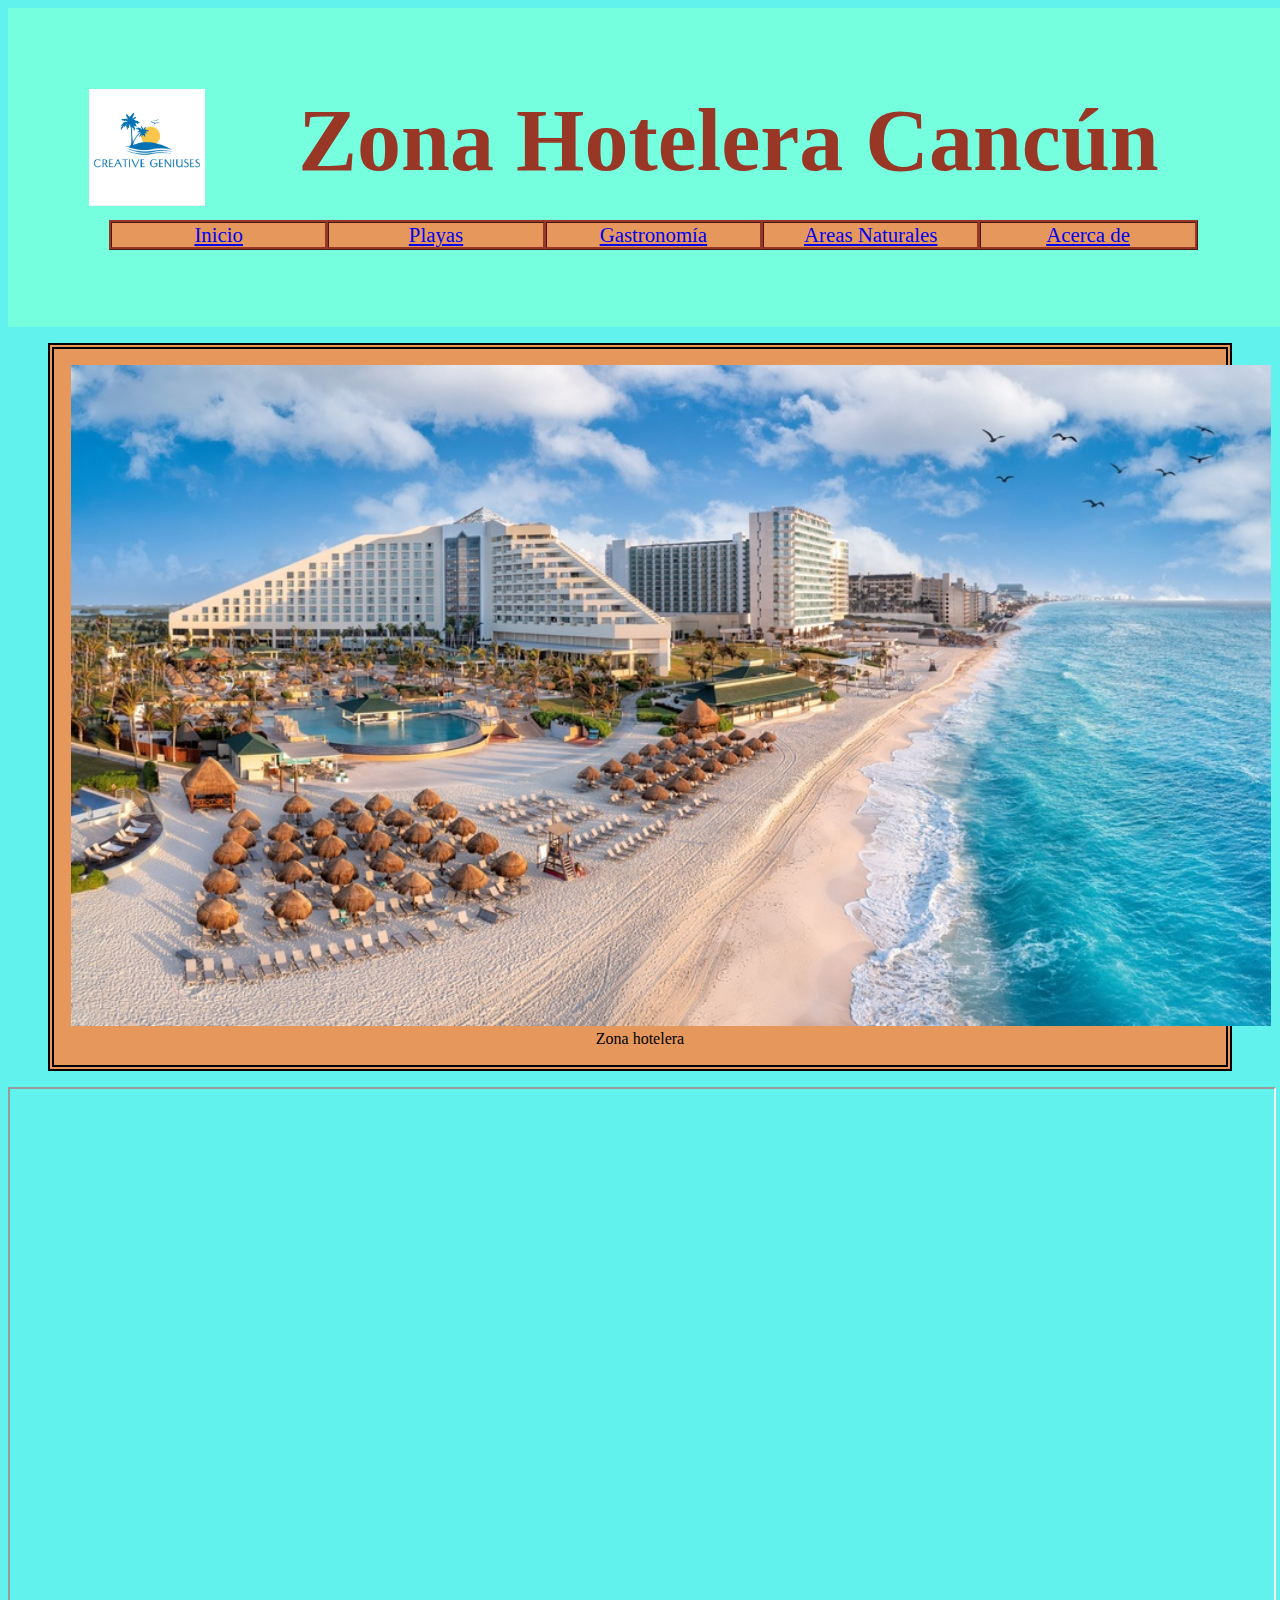
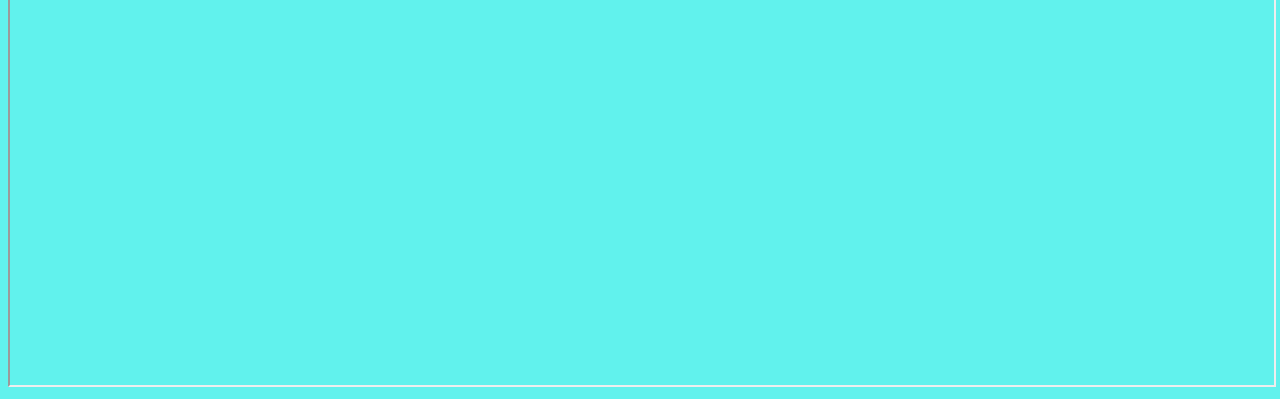
<file: index.html>
<!Doctype html>

<html lang="es">
    <head>
        <title>Zona hotelera de Cancún</title>
        <link rel="icon" href="imagenes/icono.png">
        <meta charset="utf-8">
        <link rel="stylesheet" href="estilos/estilosindex.css">
    </head>
    
    <body>
        <header>
            <div id="cabecera">
            <h1 id="Titulo">Zona Hotelera Cancún</h1>
            
            <img src="imagenes/logo.png" id="logo">
                </div>
            <nav >
                <ul id="Barra">
                    <li class="ElementosBarra"><a href="Inicio.html" target="MarcoPrincipal">Inicio</a></li>
                    <li class="ElementosBarra"><a href="playas.html" target="MarcoPrincipal">Playas</a></li>
                    <li class="ElementosBarra"><a href="Gastronomia.html" target="MarcoPrincipal">Gastronomía</a></li>
                    <li class="ElementosBarra"><a href="AreasNaturales.html" target="MarcoPrincipal">Areas Naturales</a></li>
                    <li class="ElementosBarra"><a href="acercade.html" target="MarcoPrincipal">Acerca de</a></li>
                </ul>
            </nav>
            </header>
            
            <figure id="Imagen">
                <img src="imagenes/cenote/zona-hotelera-cancun.jpg" alt="Zona hotelera" width="1200px">
                <figcaption>Zona hotelera</figcaption>
            </figure>
                
        <main>
            <iframe name="MarcoPrincipal" ></iframe>
            
        </main>
        
        
    </body>

</html>
</file>
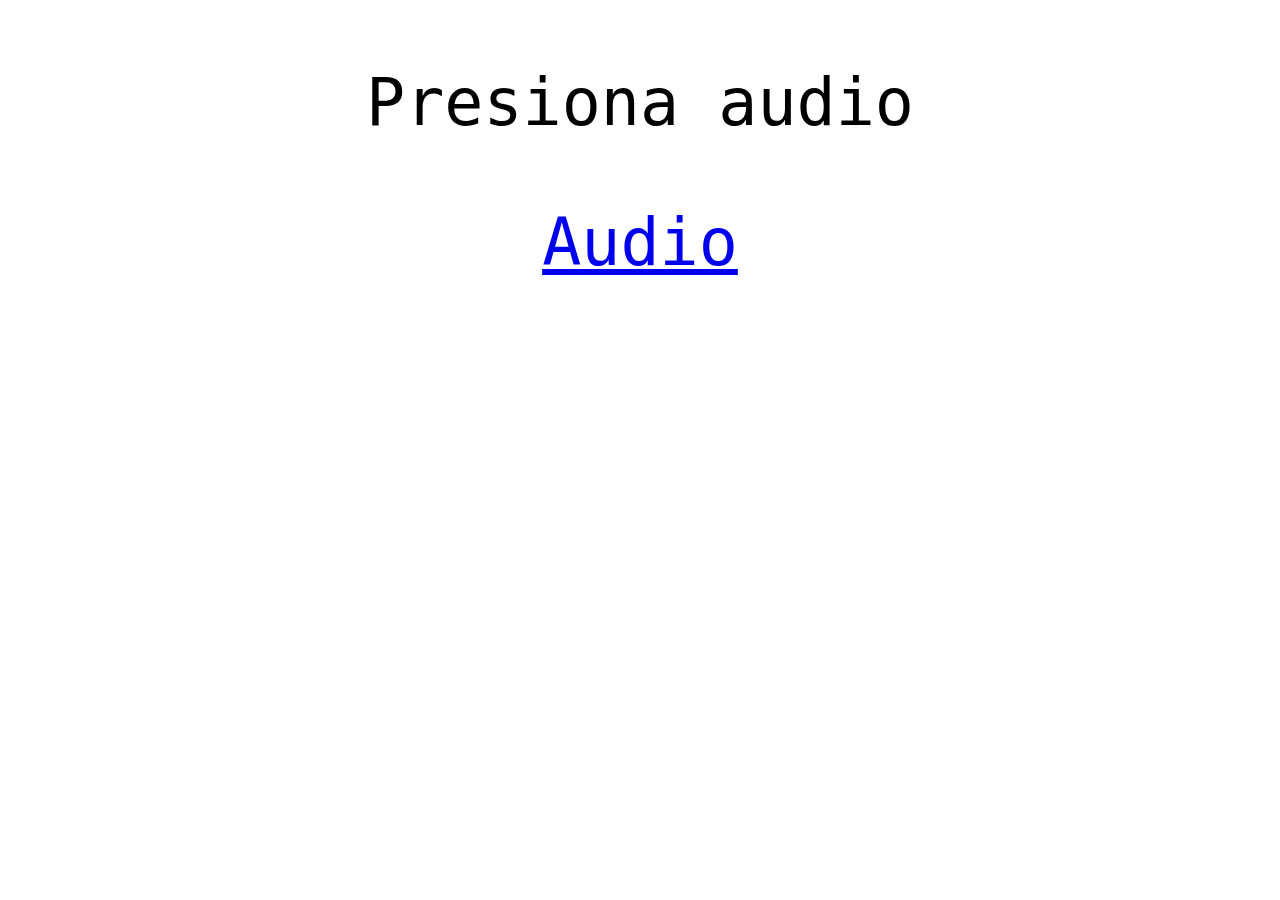
<file: acercade.html>
<!Doctype html>

<html lang="es">
    <head>
        <meta charset="utf-8">
        <link rel="stylesheet" href="estilos/acercade.css">
    </head>

    <body>
        <header id="arriba">
             <p>Presiona audio</p>
        </header>
       
    
        <main>
            <section id="audio">
                <a href="audio/xd.mp3">Audio</a>
                
            </section>
                
        </main>
        
    </body>
    
</html>
</file>
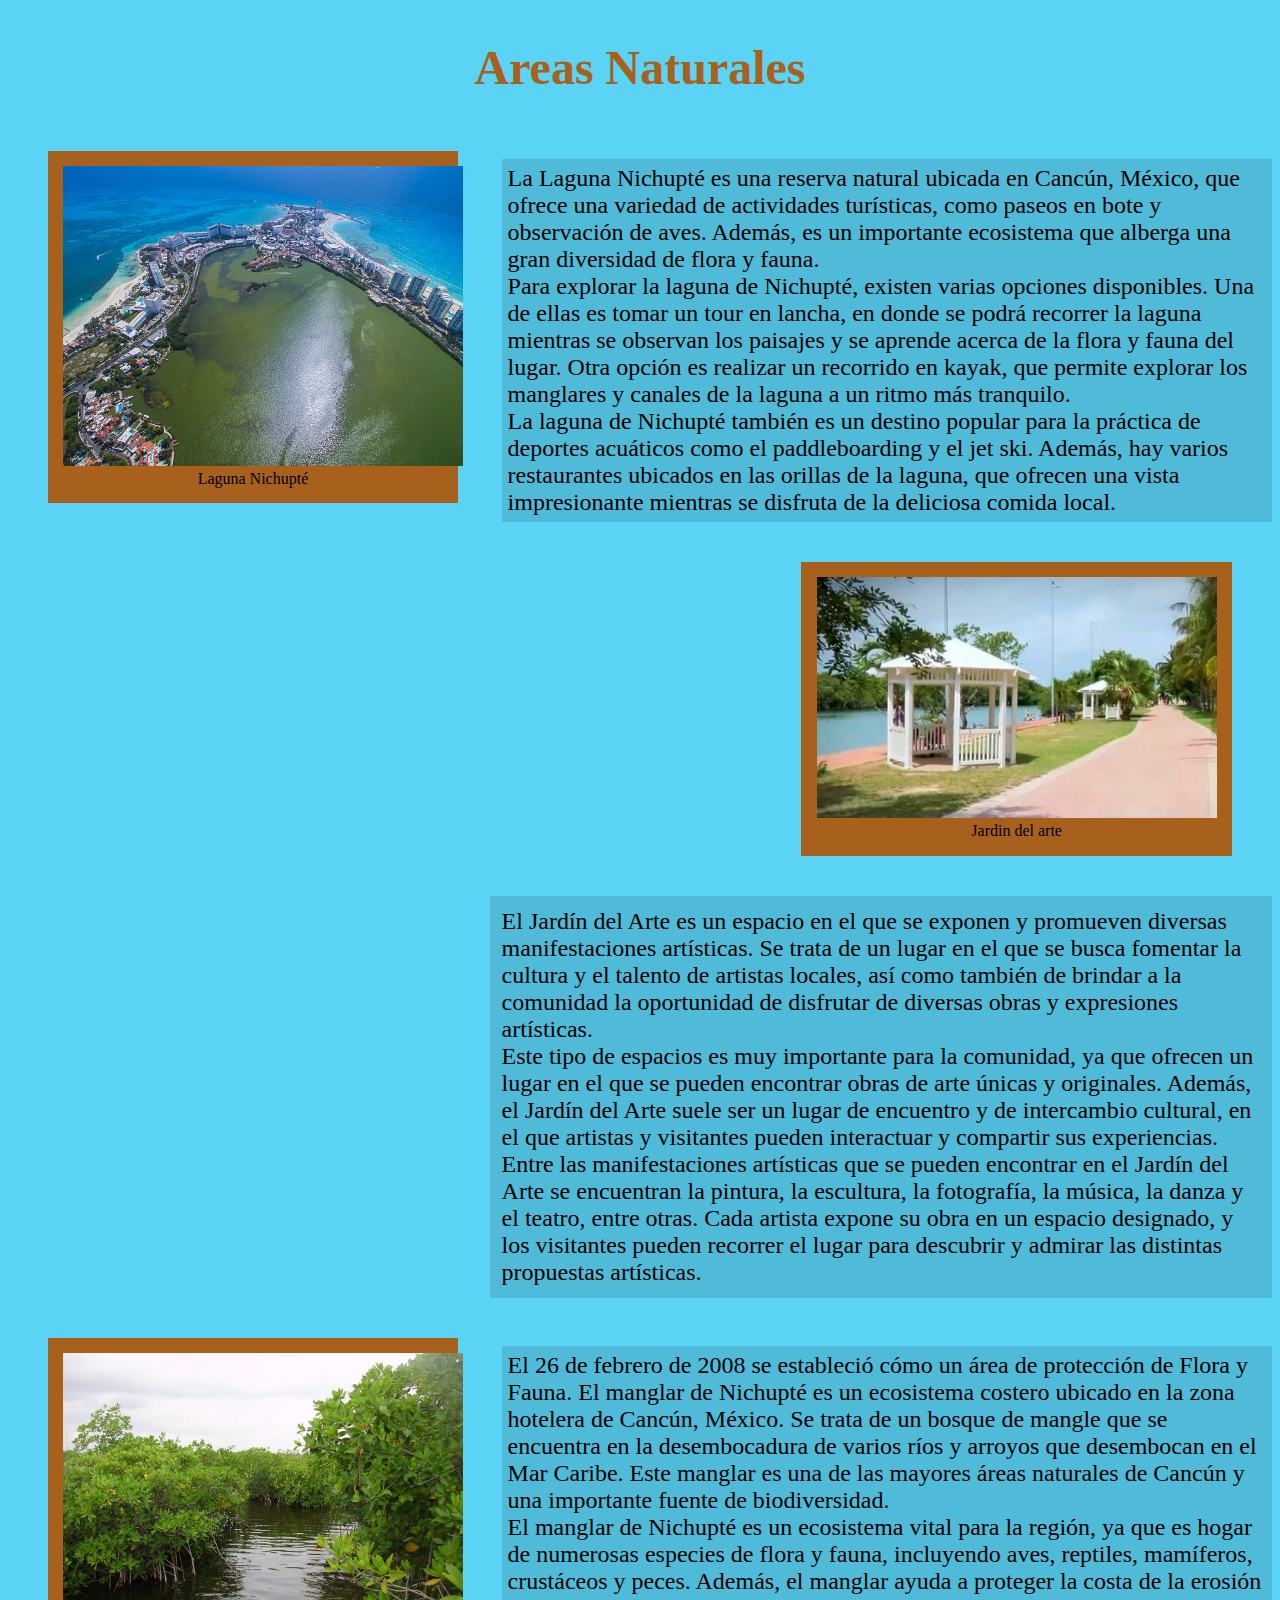
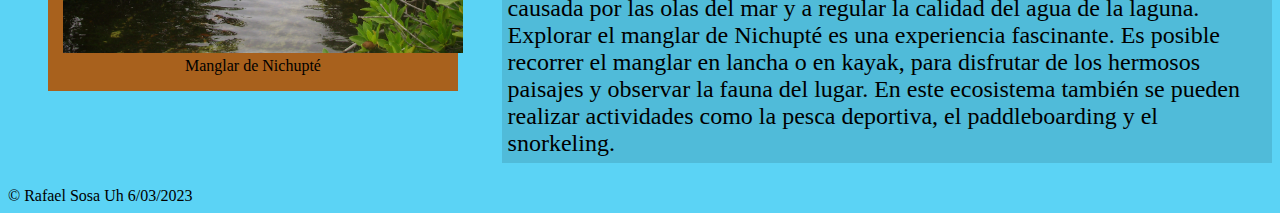
<file: AreasNaturales.html>
<!Doctype html>

<html lang="es">
    <head>
        <link rel="stylesheet" href="estilos/estilosareasnaturales.css">
        <meta charset="utf-8">
    </head>

    <body>
        <header>
        <h2>Areas Naturales</h2>
            
            
        </header>
        
        <main>
            <div id="seccion1">
                <figure class="Imagen">
                    <img  src="imagenes/cenote/laguna_nichupte.jpg" alt="nichupte" width="400px">
                    <figcaption>Laguna Nichupté</figcaption>
                </figure>
           
                <p class="parrafo">
                    La Laguna Nichupté es una reserva natural ubicada en Cancún, México, que ofrece una variedad de actividades turísticas, como paseos en bote y observación de aves. Además, es un importante ecosistema que alberga una gran diversidad de flora y fauna. <br>
                    
                    Para explorar la laguna de Nichupté, existen varias opciones disponibles. Una de ellas es tomar un tour en lancha, en donde se podrá recorrer la laguna mientras se observan los paisajes y se aprende acerca de la flora y fauna del lugar. Otra opción es realizar un recorrido en kayak, que permite explorar los manglares y canales de la laguna a un ritmo más tranquilo.<br>
               
                
               La laguna de Nichupté también es un destino popular para la práctica de deportes acuáticos como el paddleboarding y el jet ski. Además, hay varios restaurantes ubicados en las orillas de la laguna, que ofrecen una vista impresionante mientras se disfruta de la deliciosa comida local.</p>
                   
            </div>
            
            <div id="seccion2"> 
                <figure class="Imagen2">
                    <img src="imagenes/cenote/Jardin_del_arte.jpeg" alt="Jardin del arte" width="400px"> 
                    <figcaption>Jardin del arte</figcaption>
                </figure>
           
                <p class="parrafo2">El Jardín del Arte es un espacio en el que se exponen y promueven diversas manifestaciones artísticas. Se trata de un lugar en el que se busca fomentar la cultura y el talento de artistas locales, así como también de brindar a la comunidad la oportunidad de disfrutar de diversas obras y expresiones artísticas.<br>
                
               Este tipo de espacios es muy importante para la comunidad, ya que ofrecen un lugar en el que se pueden encontrar obras de arte únicas y originales. Además, el Jardín del Arte suele ser un lugar de encuentro y de intercambio cultural, en el que artistas y visitantes pueden interactuar y compartir sus experiencias.<br>

Entre las manifestaciones artísticas que se pueden encontrar en el Jardín del Arte se encuentran la pintura, la escultura, la fotografía, la música, la danza y el teatro, entre otras. Cada artista expone su obra en un espacio designado, y los visitantes pueden recorrer el lugar para descubrir y admirar las distintas propuestas artísticas. </p>

            </div>
            
            <div id="seccion3">
                <figure class="Imagen">
                    <img src="imagenes/cenote/Manglares_nichupte.jpg" alt="manglar" width="400px">
                    <figcaption>Manglar de Nichupté</figcaption>
                

                </figure>
              
                <p class="parrafo">El 26 de febrero de 2008 se estableció cómo un área de protección de Flora y Fauna. El manglar de Nichupté es un ecosistema costero ubicado en la zona hotelera de Cancún, México. Se trata de un bosque de mangle que se encuentra en la desembocadura de varios ríos y arroyos que desembocan en el Mar Caribe. Este manglar es una de las mayores áreas naturales de Cancún y una importante fuente de biodiversidad.<br>
                    El manglar de Nichupté es un ecosistema vital para la región, ya que es hogar de numerosas especies de flora y fauna, incluyendo aves, reptiles, mamíferos, crustáceos y peces. Además, el manglar ayuda a proteger la costa de la erosión causada por las olas del mar y a regular la calidad del agua de la laguna.<br>
                
               

Explorar el manglar de Nichupté es una experiencia fascinante. Es posible recorrer el manglar en lancha o en kayak, para disfrutar de los hermosos paisajes y observar la fauna del lugar. En este ecosistema también se pueden realizar actividades como la pesca deportiva, el paddleboarding y el snorkeling.</p>
              
            </div>
            
        </main>

    </body>
    
    <footer>
        &copy; Rafael Sosa Uh 6/03/2023
    
    </footer>
</html>
</file>
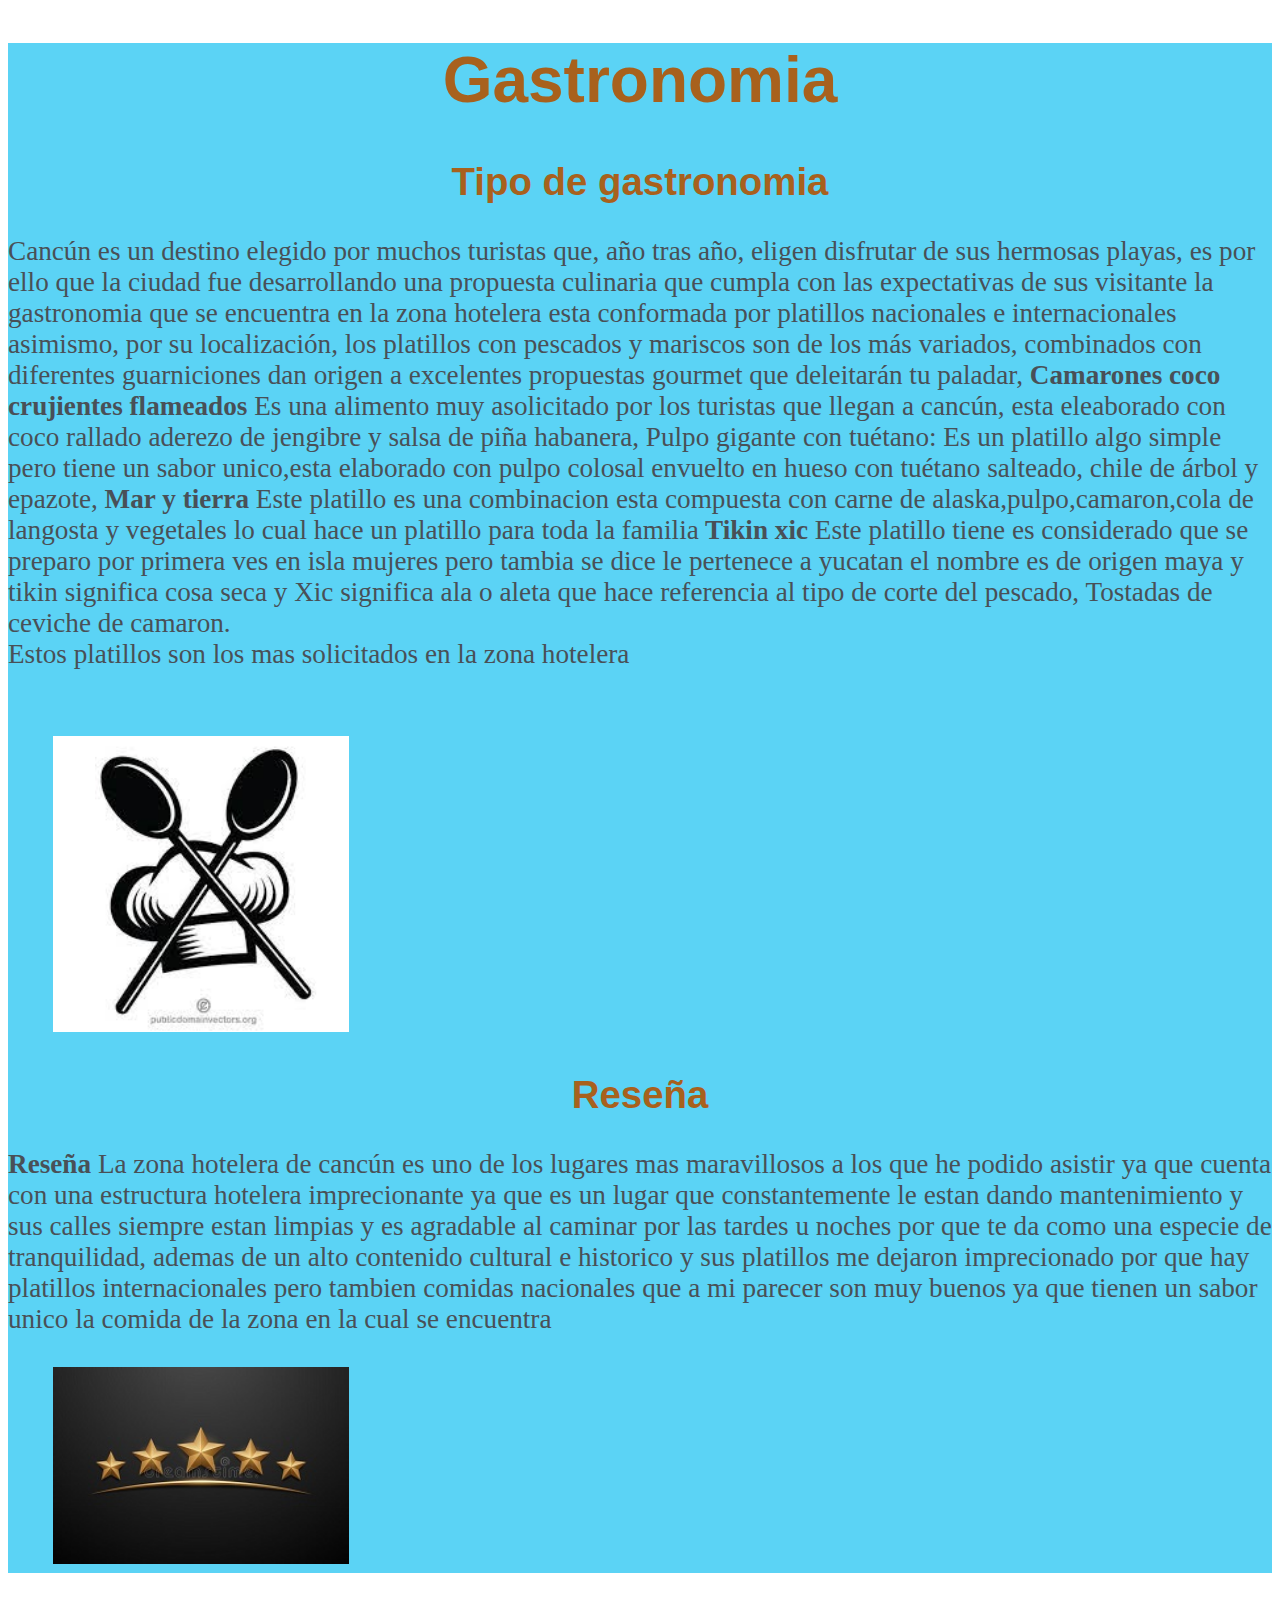
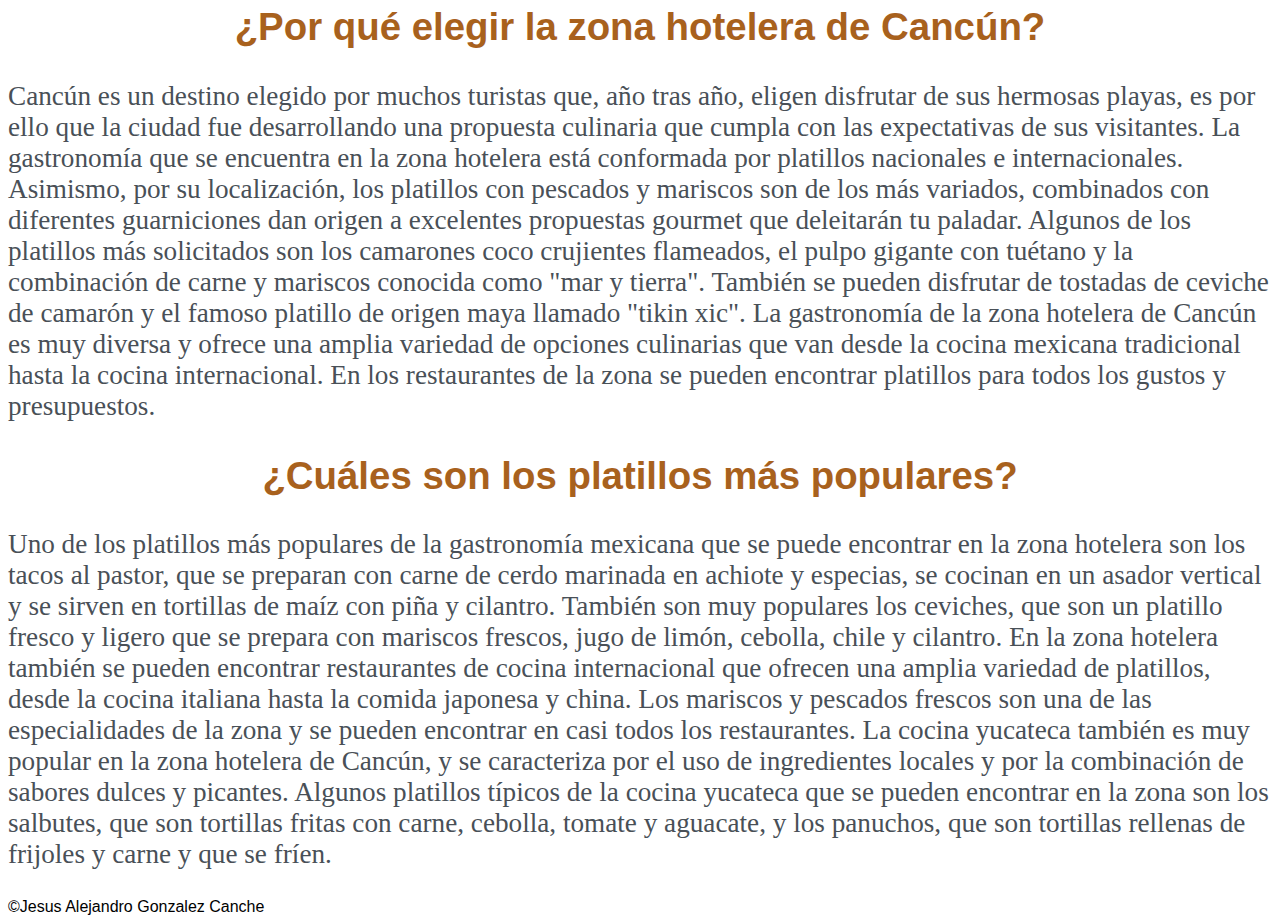
<file: Gastronomia.html>
<!Doctype html>
<html lang="es">
  <head>
    <meta charset="utf-8">
       <link rel="stylesheet" href="estilos/gastronomia.css">
    </head>
    <body>
        <header>
            <h1 id="titulo">Gastronomia</h1>
            <h2 class="sub">Tipo de gastronomia</h2>
            <p>Cancún es un destino elegido por muchos turistas que, año tras año, eligen disfrutar de sus hermosas playas, es por ello que la ciudad fue desarrollando una propuesta culinaria que cumpla con las expectativas de sus visitante la gastronomia que se encuentra en la zona hotelera esta conformada por platillos nacionales e internacionales asimismo, por su localización, los platillos con pescados y mariscos son de los más variados, combinados con diferentes guarniciones dan origen a excelentes propuestas gourmet que deleitarán tu paladar, <span class="palabra">Camarones coco crujientes flameados</span> Es una alimento muy asolicitado por los turistas que llegan a cancún, esta eleaborado con coco rallado aderezo de jengibre y salsa de piña habanera, Pulpo gigante con tuétano: Es un platillo algo simple pero tiene un sabor unico,esta elaborado con pulpo colosal envuelto en hueso con tuétano salteado, chile de árbol y epazote, <span class="palabra">Mar y tierra </span>Este platillo es una combinacion esta compuesta con carne de alaska,pulpo,camaron,cola de langosta y vegetales lo cual hace un platillo para toda la familia<span class="palabra"> Tikin xic </span>Este platillo tiene es considerado que se preparo por primera ves en isla mujeres pero tambia se dice le pertenece a yucatan el nombre es de origen maya y tikin significa cosa seca y Xic significa ala o aleta que hace referencia al tipo de corte del pescado,
            Tostadas de ceviche de camaron.<br>
            Estos platillos son los mas solicitados en la zona hotelera</p><br>
                        <figure id="imagen">
            <img src="imagenes/1.jpg" alt="convocatoria">
            </figure>
            <h2 class="sub">Reseña</h2>
            <p><span class="palabra">Reseña </span>La zona hotelera de cancún es uno de los lugares mas maravillosos a los que he podido asistir ya que cuenta con una estructura hotelera imprecionante ya que es un lugar que constantemente le estan dando mantenimiento y sus calles siempre estan limpias y es agradable al caminar por las tardes u noches por que te da como una especie de tranquilidad, ademas de un alto contenido cultural e historico y sus platillos me dejaron imprecionado por que hay platillos internacionales pero tambien comidas nacionales que a mi parecer son muy buenos ya que tienen un sabor unico la comida de la zona en la cual se encuentra</p>
             <figure id="imagen2">
            <img src="imagenes/3.jpg" alt="Reseña">
            </figure>
        </header>
        
        <h2 class="sub">¿Por qué elegir la zona hotelera de Cancún?</h2>
        <p>Cancún es un destino elegido por muchos turistas que, año tras año, eligen disfrutar de sus hermosas playas, es por ello que la ciudad fue desarrollando una propuesta culinaria que cumpla con las expectativas de sus visitantes. La gastronomía que se encuentra en la zona hotelera está conformada por platillos nacionales e internacionales. Asimismo, por su localización, los platillos con pescados y mariscos son de los más variados, combinados con diferentes guarniciones dan origen a excelentes propuestas gourmet que deleitarán tu paladar. Algunos de los platillos más solicitados son los camarones coco crujientes flameados, el pulpo gigante con tuétano y la combinación de carne y mariscos conocida como "mar y tierra". También se pueden disfrutar de tostadas de ceviche de camarón y el famoso platillo de origen maya llamado "tikin xic".
        La gastronomía de la zona hotelera de Cancún es muy diversa y ofrece una amplia variedad de opciones culinarias que van desde la cocina mexicana tradicional hasta la cocina internacional. En los restaurantes de la zona se pueden encontrar platillos para todos los gustos y presupuestos.</p>
        
        <h2 class="sub">¿Cuáles son los platillos más populares?</h2>
        <p>Uno de los platillos más populares de la gastronomía mexicana que se puede encontrar en la zona hotelera son los tacos al pastor, que se preparan con carne de cerdo marinada en achiote y especias, se cocinan en un asador vertical y se sirven en tortillas de maíz con piña y cilantro. También son muy populares los ceviches, que son un platillo fresco y ligero que se prepara con mariscos frescos, jugo de limón, cebolla, chile y cilantro.

        En la zona hotelera también se pueden encontrar restaurantes de cocina internacional que ofrecen una amplia variedad de platillos, desde la cocina italiana hasta la comida japonesa y china. Los mariscos y pescados frescos son una de las especialidades de la zona y se pueden encontrar en casi todos los restaurantes.

        La cocina yucateca también es muy popular en la zona hotelera de Cancún, y se caracteriza por el uso de ingredientes locales y por la combinación de sabores dulces y picantes. Algunos platillos típicos de la cocina yucateca que se pueden encontrar en la zona son los salbutes, que son tortillas fritas con carne, cebolla, tomate y aguacate, y los panuchos, que son tortillas rellenas de frijoles y carne y que se fríen.</p>


        
        <main>
        
        </main>
        <footer>
            &copy;<span id="nombre">Jesus Alejandro Gonzalez Canche</span>
        </footer>
    </body>

</html>
</file>
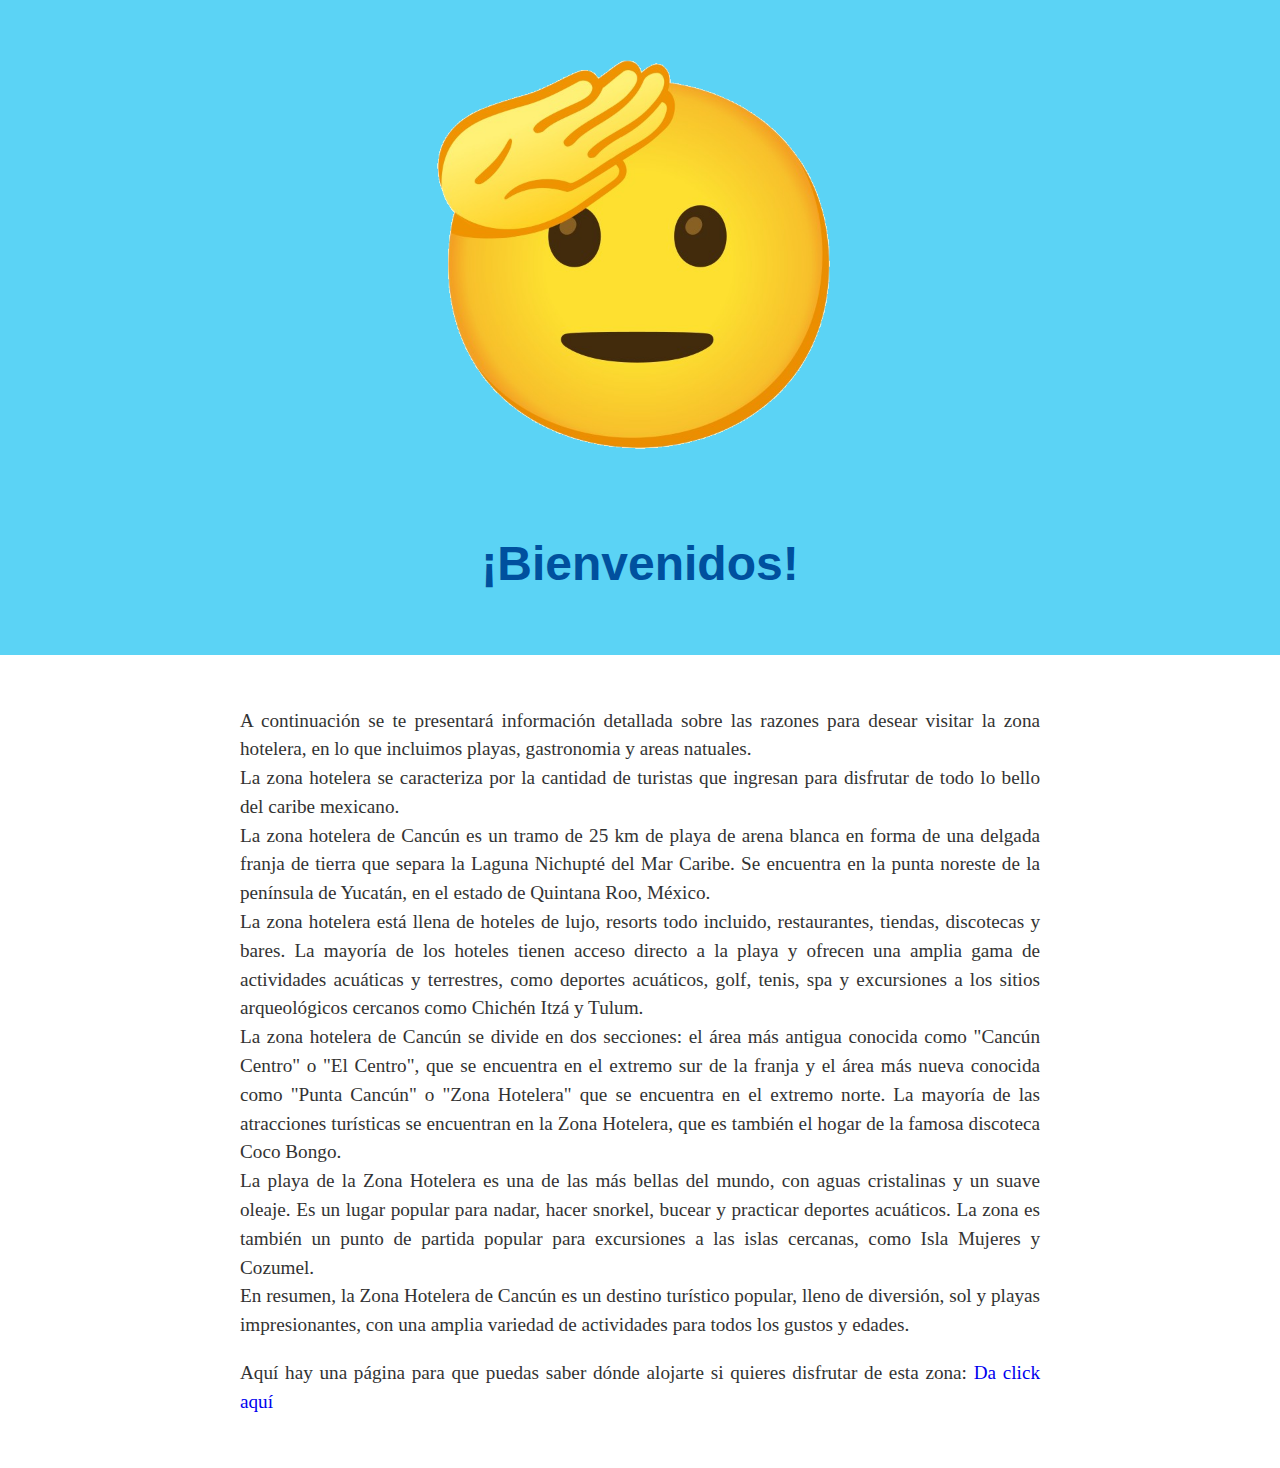
<file: Inicio.html>
<!Doctype html>
<html lang=es>
    <head>
        <meta charset="utf-8">
        <link rel="stylesheet" href="estilos/estilosinicio.css">
    </head>
    <body>
        <header>
            <figure>
                <img src="imagenes/emogi.png" alt="emoji saludando" width="800px">
                
            </figure>
            <h1>¡Bienvenidos!</h1>
                
        </header>
        
        <main>
            <p>
            A continuación se te presentará información detallada sobre las razones para desear visitar la zona hotelera, en lo que incluimos playas, gastronomia y areas natuales. <br>
            La zona hotelera se caracteriza por la cantidad de turistas que ingresan para  disfrutar de todo lo bello del caribe mexicano. <br>
            La zona hotelera de Cancún es un tramo de 25 km de playa de arena blanca en forma de una delgada franja de tierra que separa la Laguna Nichupté del Mar Caribe. Se encuentra en la punta noreste de la península de Yucatán, en el estado de Quintana Roo, México.
                <br>
            La zona hotelera está llena de hoteles de lujo, resorts todo incluido, restaurantes, tiendas, discotecas y bares. La mayoría de los hoteles tienen acceso directo a la playa y ofrecen una amplia gama de actividades acuáticas y terrestres, como deportes acuáticos, golf, tenis, spa y excursiones a los sitios arqueológicos cercanos como Chichén Itzá y Tulum.
                <br>
            La zona hotelera de Cancún se divide en dos secciones: el área más antigua conocida como "Cancún Centro" o "El Centro", que se encuentra en el extremo sur de la franja y el área más nueva conocida como "Punta Cancún" o "Zona Hotelera" que se encuentra en el extremo norte. La mayoría de las atracciones turísticas se encuentran en la Zona Hotelera, que es también el hogar de la famosa discoteca Coco Bongo.
                <br>
            La playa de la Zona Hotelera es una de las más bellas del mundo, con aguas cristalinas y un suave oleaje. Es un lugar popular para nadar, hacer snorkel, bucear y practicar deportes acuáticos. La zona es también un punto de partida popular para excursiones a las islas cercanas, como Isla Mujeres y Cozumel. <br>
               
            En resumen, la Zona Hotelera de Cancún es un destino turístico popular, lleno de diversión, sol y playas impresionantes, con una amplia variedad de actividades para todos los gustos y edades.
            </p>
            
            <p> Aquí hay una página para que puedas saber dónde alojarte si quieres disfrutar de esta zona:
            <a href="https://www.booking.com/district/mx/cancun/zonahotelera.es-mx.html" target="_blank">Da click aquí</a>
            </p>
        </main>
    </body>
    
    
</html>
</file>
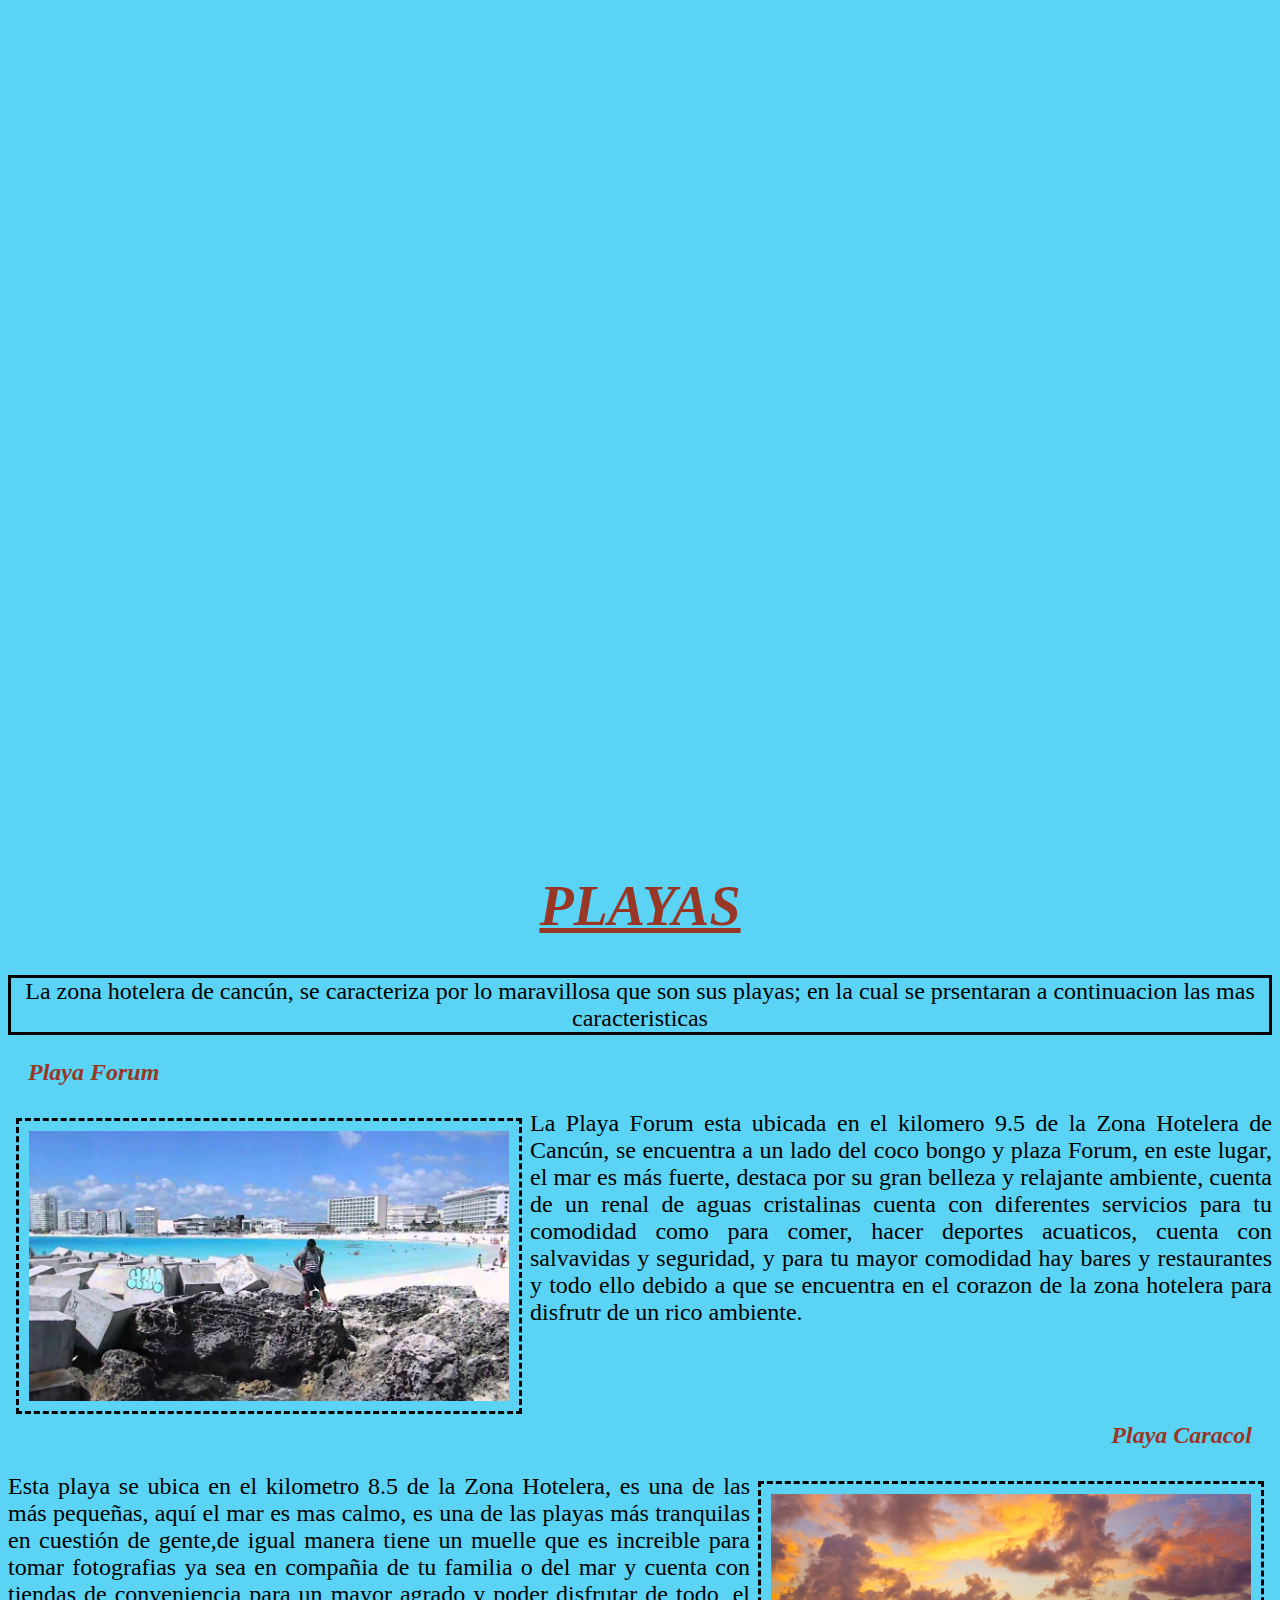
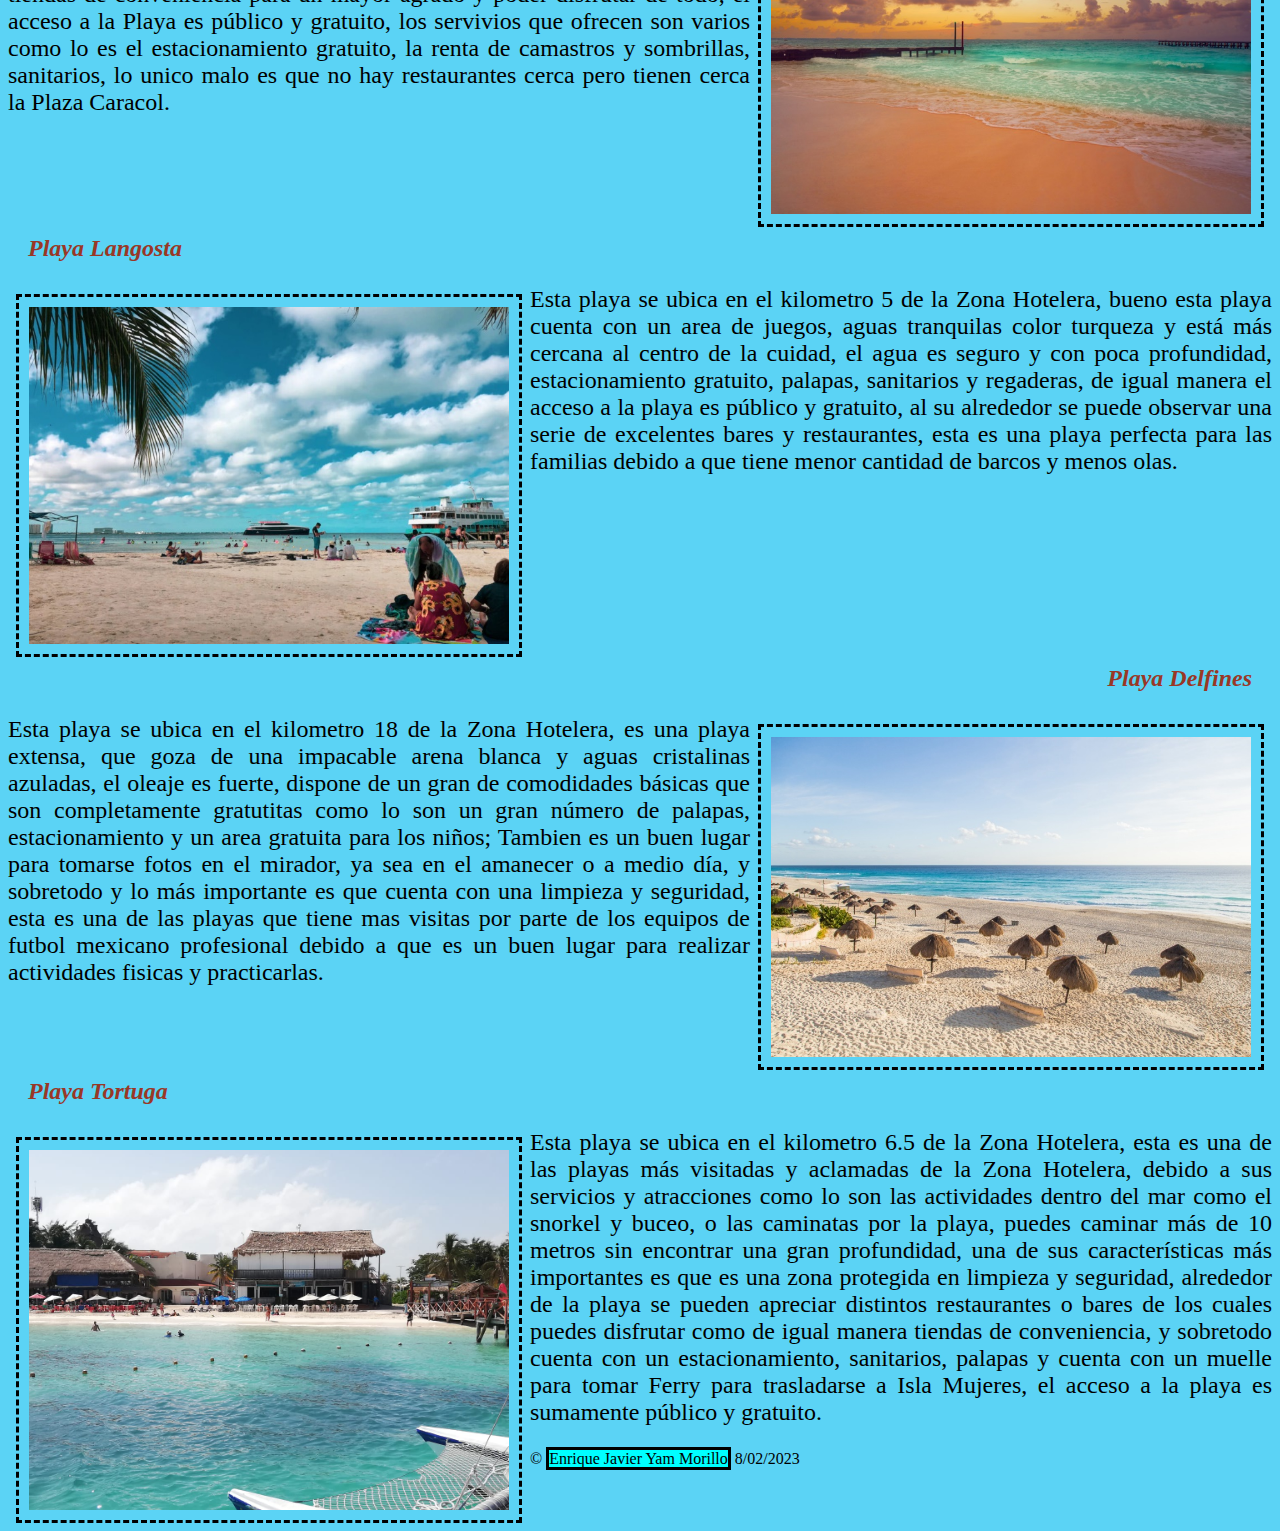
<file: playas.html>
<!Doctype html>
<html lang="es">
  <head>
    <meta charset="utf-8"> 
      <link rel="stylesheet" href="estilos/estilosplayas.css">
  </head>
   <body>
     <header>
         
         <iframe id="video" width="1903" height="804" src="https://www.youtube.com/embed/c5l3KboThT4" title="proyecto tics-" frameborder="0" allow="accelerometer; autoplay; clipboard-write; encrypted-media; gyroscope; picture-in-picture; web-share" allowfullscreen></iframe>
    <h1 id="txtTitulo">PLAYAS</h1> 
    <p id="txtTexto">La zona hotelera de cancún, se caracteriza por lo maravillosa que son sus playas; en la cual se prsentaran a continuacion las mas caracteristicas</p>
    </header>
       <main>
     <h2 class="subtema"> Playa Forum</h2>
    <p> 
        <img src="imagenes/playa/playaforum.jpg" alt="imagen playa forum" class="ftoImgParrafo">
        La Playa Forum esta ubicada en el kilomero 9.5 de la Zona Hotelera de Cancún, se encuentra a un lado del coco bongo y plaza Forum, en este lugar, el mar es más fuerte, destaca por su gran belleza y relajante ambiente, cuenta de un renal de aguas cristalinas cuenta con diferentes servicios para tu comodidad como para comer, hacer deportes acuaticos, cuenta con salvavidas y seguridad, y para tu mayor comodidad hay bares y restaurantes y todo ello debido a que se encuentra en el corazon de la zona hotelera para disfrutr de un rico ambiente.  
    </p>
      <h2 class="subtema2">Playa Caracol</h2> 
    <p> 
        <img src="imagenes/playa/playacaracol.jpg" alt="imagen playa caracol"  class="ftoImgParrafo2"> 
         Esta playa se ubica en el kilometro 8.5 de la Zona Hotelera, es una de las más pequeñas, aquí el mar es mas calmo, es una de las playas más tranquilas en cuestión de gente,de igual manera tiene un muelle que es increible para tomar fotografias ya sea en compañia de tu familia o del mar y cuenta con tiendas de conveniencia para un mayor agrado y poder disfrutar de todo, el acceso a la Playa es público y gratuito, los servivios que ofrecen son varios como lo es el estacionamiento gratuito, la renta de camastros y sombrillas, sanitarios, lo unico malo es que no hay restaurantes cerca pero tienen cerca la Plaza Caracol.
    </p>
       <h2 class="subtema">Playa Langosta</h2> 
    <p>
        <img src="imagenes/playa/playalangosta.jpg" alt="imagen playas langosta" class="ftoImgParrafo">
         Esta playa se ubica en el kilometro 5 de la Zona Hotelera, bueno esta playa cuenta con un area de juegos, aguas tranquilas color turqueza y está más cercana al centro de la cuidad, el agua es seguro y con poca profundidad, estacionamiento gratuito, palapas, sanitarios y regaderas, de igual manera el acceso a la playa es público y gratuito, al su alrededor se puede observar una serie de excelentes bares y restaurantes, esta es una playa perfecta para las familias debido a que tiene menor cantidad de barcos y menos olas.
    </p>
    <h2 class="subtema2">Playa Delfines</h2> 
    <p>
        <img src="imagenes/playa/playadelfines.jpg" alt="imagen playas langosta" class="ftoImgParrafo2">
         Esta playa se ubica en el kilometro 18 de la Zona Hotelera, es una playa extensa, que goza de una impacable arena blanca y aguas cristalinas azuladas, el oleaje es fuerte, dispone de un gran de comodidades básicas que son completamente gratutitas como lo son un gran número de palapas, estacionamiento y un area gratuita para los niños; Tambien es un buen lugar para tomarse fotos en el mirador, ya sea en el amanecer o a medio día, y sobretodo y lo más importante es que cuenta con una limpieza y seguridad, esta es una de las playas que tiene mas visitas por parte de los equipos de futbol mexicano profesional debido a que es un buen lugar para realizar actividades fisicas y practicarlas.
    </p>
    <h2 class="subtema">Playa Tortuga</h2> 
    <p>
        <img src="imagenes/playa/playatortuga.jpg" alt="imagen playas tortugaa" class="ftoImgParrafo">
         Esta <span>playa</span> se ubica en el kilometro 6.5 de la Zona Hotelera, esta es una de las playas más visitadas y aclamadas de la Zona Hotelera, debido a sus servicios y atracciones como lo son las actividades dentro del mar como el snorkel y buceo, o las caminatas por la playa, puedes caminar más de 10 metros sin encontrar una gran profundidad, una de sus características más importantes es que es una zona protegida en limpieza y seguridad, alrededor de la playa se pueden apreciar distintos restaurantes o bares de los cuales puedes disfrutar como de igual manera tiendas de conveniencia, y sobretodo cuenta con un estacionamiento, sanitarios, palapas y cuenta con un muelle para tomar Ferry para trasladarse a Isla Mujeres, el acceso a la playa es sumamente público y gratuito.
                   <br>
    </p>
    </main>
       <footer> 

        &copy; <span id="nombre">Enrique Javier Yam Morillo</span> 8/02/2023

       </footer>
   </body>
</html>
</file>
<file: estilos/estilosindex.css>
html{
    background-color: #61F2ED;
}
header{
    background-color: #75FFDF;
    width: 92%;
    padding: 4em;
    
}

#logo{
    width: 10%;
    display: inline-block;
    float: left;
    margin: 1.3vw;
}


#Titulo{
    width: 84%;
    font-size: 5.5em;
    text-align: center;
    color: #993726;
    font-style: bold;
    display: inline-block;
    float: right;
    margin: 1.4vw;
}

#Barra{
   clear: both;
    
}

.ElementosBarra{
    display: inline-block;
    width:19%;
    font-size: 1.3em;
    color: #993726;
    background-color: #E6985C;
    text-align: center;
    outline-style: ridge;
}

#Imagen{
    text-align: center;
    padding: 1.3vw;
    background-color: #E6985C;
    border: double 6px;
}

iframe{
    width: 100%;
    height: 70vw;
}
</file>
<file: estilos/acercade.css>
#arriba{
    font-family: monospace;
    font-size: 5em;
    text-align: center;
    
}

#audio{
    font-family: monospace;
    font-size: 5em;
    text-align: center;
}
</file>
<file: estilos/estilosareasnaturales.css>
html{
    background-color: #5BD3F5;
}

h2{
    text-align: center;
    font-size: 3em;
    color: #A8611D;
    }

#seccion1{
    clear: both;
    
}

#seccion2{
    clear:both;
}

#seccion3{
    clear:both;
}



.Imagen{
    padding: 1.2vw;
    text-align: center;
    width: 30%;
float: left;
 display: inline-block;
    background-color: #A8611D;
    
}

.Imagen2{
    padding: 1.2vw;
    float: right;
display: inline-block;
    background-color: #A8611D;
    text-align: center;
}

.parrafo{
    display: inline-block;
    width: 60%;
    font-size: 1.5em;
    float: right;
    font-family:cursive;
    background-color: #50BBD9;
      padding: 6px;
}

.parrafo2{
    display: inline-block;
    width: 60%;
    font-size:1.5em;
    float:right;
    font-family:cursive;
     background-color: #50BBD9;
    padding: 12px;

}

footer{
    clear:both;
    width: 100%;
    
}
</file>
<file: estilos/gastronomia.css>
body {
  font-family: Arial, sans-serif;
}

header {
  background-color: #5BD3F5;
}

#titulo {
  color: #A8611D;
    text-align: center;
    font-size:5vw;
}

h2{
    text-align: center;
    font-size: 3vw;
    color: #A8611D;
}

.sub {
  color: #A8611D;
}

p {
  color: #495057;
    font-size: 1.7em;
    font-family:cursive;
}


strong {
  color: #212529;
}

.palabra {
  font-weight: bold;
}


figure img {
  border: 5px solid #5BD3F5;
  
}

img{
    display:inline-block;
   text-align: center;
    clear: both;
    width: 25%;
}
</file>
<file: estilos/estilosinicio.css>
header {
background-color: #5BD3F5;
display: flex;
justify-content: center;
align-items: center;
flex-direction: column;
padding: 2rem;
}

header img {
max-width: 100%;
height: auto;
margin-bottom: 1rem;
}

header h1 {
font-size: 3rem;
text-align: center;
color: #00509E;
}


main {
max-width: 800px;
margin: 0 auto;
padding: 2rem;
}

p {
font-size: 1.2rem;
line-height: 1.5;
text-align: justify;
color: #333333;
    font-family:cursive;
}


body {
font-family: Arial, sans-serif;
margin: 0;
padding: 0;

}


a {

text-decoration: none;
}

a:hover {
text-decoration: underline;
}
</file>
<file: estilos/estilosplayas.css>
h1{
    color: #993726;
    text-align: center;
    font-family: fantasy;
    font-size: 3.5em;
    font-style: italic;
    font-weight: bold;
    text-decoration: underline;
}
#txtTexto{
    text-align: center;
    border: solid;
}
.ftoImgParrafo{
    float:left;
    padding: 10px;
    margin: 8px;
    border: dashed;
}
.ftoImgParrafo2{
    float:right;
    padding: 10px;
    margin: 8px;
    border: dashed;
}
.subtema{
    color:#993726;
    margin: 20px;
    text-align: left;
    font-style:oblique;
    clear: both
}
.subtema2{
    color:#993726;
    margin:20px;
    text-align: right;
    font-style:oblique;
    clear: both
}
html{
    background-color: #5BD3F5;
}
p{
    text-align: justify;
    font-family:cursive;
    font-size: 1.5em;
}
#nombre{
    border: solid;
    background-color: aqua;
}

img{
    width: 20em;
}

#video{
    clear:both;
    text-align: center;
    margin: 10px;
    width: 97%;
}
</file>
